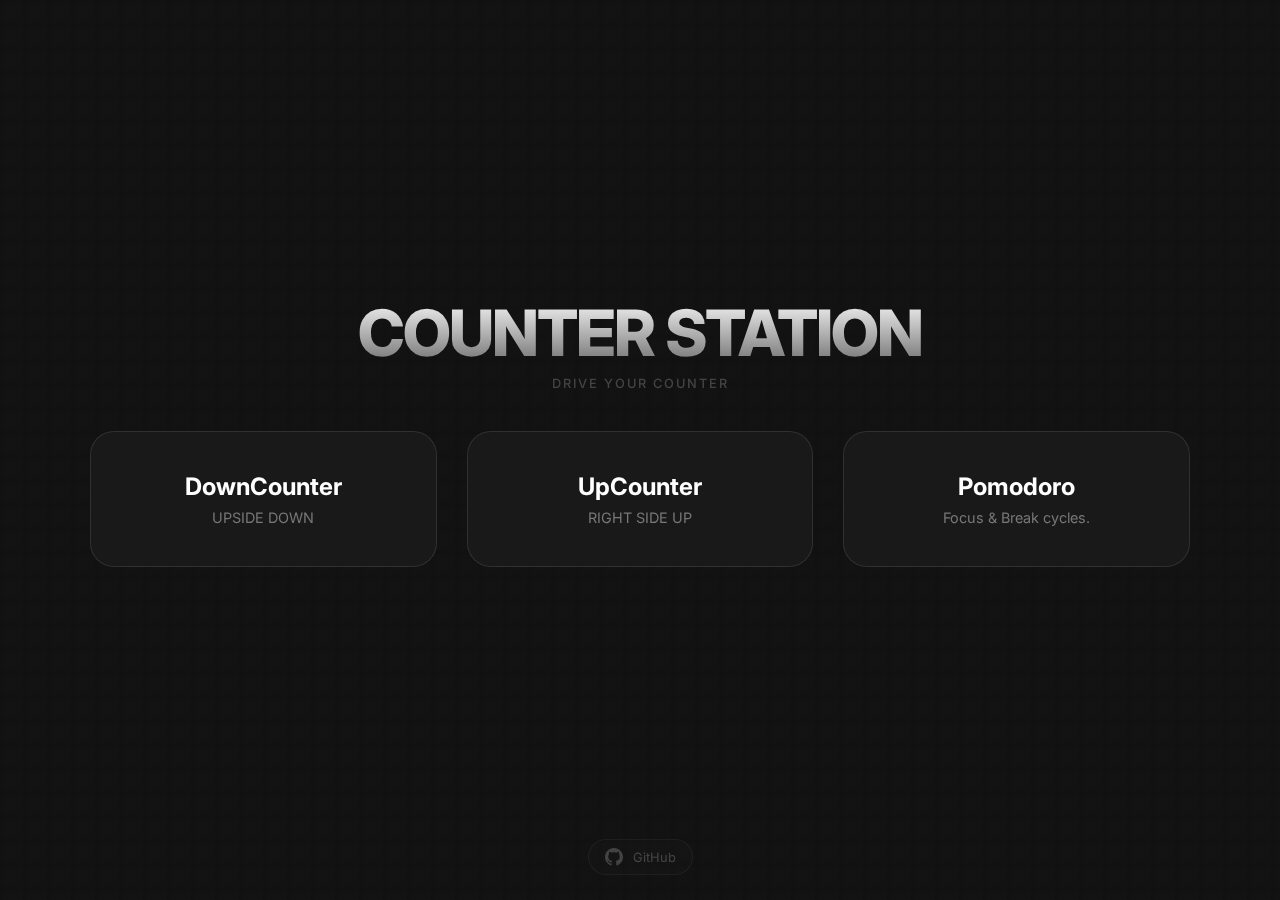
<file: index.html>
<!DOCTYPE html>
<html lang="tr">

<head>
  <meta charset="UTF-8">
  <meta name="viewport" content="width=device-width, initial-scale=1.0">
  <title>Workstation | Dashboard</title>
  <link href="https://fonts.googleapis.com/css2?family=Inter:wght@700;800&display=swap" rel="stylesheet">
  <style>
    :root {
      --bg-color: #121212;
      --text-color: #e0e0e0;
      --accent-color: hsl(342, 97%, 40%);
      --shadow-color: rgba(0, 0, 0, 0.4);
      --font-family: 'Inter', -apple-system, BlinkMacSystemFont, "Segoe UI", Roboto, Helvetica, Arial, sans-serif;
    }

    * {
      box-sizing: border-box;
      margin: 0;
      padding: 0;
    }

    body {
      min-height: 100vh;
      display: flex;
      flex-direction: column;
      font-family: var(--font-family);
      background-color: var(--bg-color);
      color: var(--text-color);
      background-image: url("data:image/svg+xml,%3Csvg xmlns='http://www.w3.org/2000/svg' width='4' height='4' viewBox='0 0 4 4'%3E%3Cpath fill='%239C92AC' fill-opacity='0.03' d='M1 3h1v1H1V3zm2-2h1v1H3V1z'%3E%3C/path%3E%3C/svg%3E");
      overflow-y: auto;
      touch-action: auto;
      position: relative; /* Footer konumlandırması için */
    }

    section.counter {
      display: flex;
      flex-direction: column;
      justify-content: center; /* İÇERİĞİ DİKEYDE ORTALAR */
      align-items: center;
      width: 100%;
      flex-grow: 1; /* Body'nin tüm kalan alanını kaplar */
      padding: 60px 20px 100px 20px; /* Alttan footer payı bırakıldı */
    }

    /* --- Başlık Alanı --- */
    .welcome-text {
      text-align: center;
      margin-bottom: 40px;
      z-index: 10;
    }

    .welcome-text h1 {
      font-size: clamp(2.5rem, 8vw, 4rem);
      letter-spacing: -2px;
      font-weight: 800;
      background: linear-gradient(to bottom, #fff, #666);
      -webkit-background-clip: text;
      -webkit-text-fill-color: transparent;
      margin-bottom: 5px;
    }

    /* --- Dashboard Grid Yapısı --- */
    .dashboard-grid {
      display: grid;
      grid-template-columns: repeat(auto-fit, minmax(280px, 1fr));
      gap: 30px;
      width: 100%;
      max-width: 1100px;
      z-index: 10;
    }

    .nav-card {
      text-decoration: none;
      display: flex;
      flex-direction: column;
      align-items: center;
      justify-content: center;
      padding: 40px 30px;
      background: rgba(255, 255, 255, 0.03);
      border: 1px solid rgba(255, 255, 255, 0.1);
      border-radius: 24px;
      transition: all 0.4s cubic-bezier(0.23, 1, 0.32, 1);
      position: relative;
      overflow: hidden;
      backdrop-filter: blur(10px);
    }

    .nav-card:hover {
      background: rgba(255, 255, 255, 0.07);
      border-color: var(--accent-color);
      transform: translateY(-10px);
      box-shadow: 0 20px 40px rgba(0, 0, 0, 0.5);
    }

    .nav-card h2 {
      color: white;
      font-size: 1.5rem;
      margin-bottom: 8px;
      z-index: 2;
    }

    .nav-card p {
      color: #777;
      font-size: 0.9rem;
      text-align: center;
      z-index: 2;
    }

    .nav-card .icon-blob {
      position: absolute;
      width: 100px;
      height: 100px;
      background: var(--accent-color);
      filter: blur(60px);
      opacity: 0;
      transition: opacity 0.4s;
    }

    .nav-card:hover .icon-blob {
      opacity: 0.2;
    }

    /* --- Arka Plan Grid --- */
    .grid {
      height: 100%;
      width: 100%;
      background-image: linear-gradient(to right, #0f0f10 1px, transparent 1px),
        linear-gradient(to bottom, #0f0f10 1px, transparent 1px);
      background-size: 1.5rem 1.5rem;
      position: fixed;
      top: 0;
      left: 0;
      z-index: -1;
      filter: blur(1px);
    }

    /* --- Footer (SAYFA ALTINA SABİTLENDİ) --- */
    .footer {
      position: absolute;
      bottom: 25px; /* En alttan biraz yukarıda */
      width: 100%;
      display: flex;
      justify-content: center;
      align-items: center;
      z-index: 10;
    }

    .github-link {
      display: flex;
      align-items: center;
      gap: 10px;
      color: rgba(255, 255, 255, 0.2);
      text-decoration: none;
      font-size: 0.8rem;
      padding: 8px 16px;
      border-radius: 30px;
      background: rgba(255, 255, 255, 0.01);
      border: 1px solid rgba(255, 255, 255, 0.05);
      transition: all 0.3s ease;
    }

    .github-link:hover {
      color: #fff;
      background: rgba(226, 3, 77, 0.1);
      border-color: var(--accent-color);
    }

    .github-link svg {
      width: 18px;
      height: 18px;
    }

    /* Mobilde içerik çok uzunsa footer'ın kartların altında kalması için */
    @media (max-height: 700px) {
        .footer {
            position: relative;
            bottom: auto;
            padding: 20px 0;
        }
    }
  </style>
</head>

<body>

  <div class="grid"></div>

  <section class="counter">
    <div class="welcome-text">
      <h1>COUNTER STATION</h1>
      <p style="color: #444; font-weight: 500; text-transform: uppercase; letter-spacing: 2px; font-size: 0.8rem;">DRIVE YOUR COUNTER</p>
    </div>

    <div class="dashboard-grid">
      <a href="downCounter.html" class="nav-card">
        <div class="icon-blob"></div>
        <h2>DownCounter</h2>
        <p>UPSIDE DOWN</p>
      </a>

      <a href="counter.html" class="nav-card">
        <div class="icon-blob"></div>
        <h2>UpCounter</h2>
        <p>RIGHT SIDE UP</p>
      </a>

      <a href="https://guitareren.github.io/pomodorotimer/" class="nav-card">
        <div class="icon-blob"></div>
        <h2>Pomodoro</h2>
        <p>Focus & Break cycles.</p>
      </a>
    </div>
  </section>

  <footer class="footer">
    <a href="https://github.com/guitareren" target="_blank" class="github-link">
      <svg viewBox="0 0 24 24" fill="currentColor" xmlns="http://www.w3.org/2000/svg">
        <path d="M12 0c-6.626 0-12 5.373-12 12 0 5.302 3.438 9.8 8.207 11.387.599.111.793-.261.793-.577v-2.234c-3.338.726-4.033-1.416-4.033-1.416-.546-1.387-1.333-1.756-1.333-1.756-1.089-.745.083-.729.083-.729 1.205.084 1.839 1.237 1.839 1.237 1.07 1.834 2.807 1.304 3.492.997.107-.775.418-1.305.762-1.604-2.665-.305-5.467-1.334-5.467-5.931 0-1.311.469-2.381 1.236-3.221-.124-.303-.535-1.524.117-3.176 0 0 1.008-.322 3.301 1.23.957-.266 1.983-.399 3.003-.404 1.02.005 2.047.138 3.006.404 2.291-1.552 3.297-1.23 3.297-1.23.653 1.653.242 2.874.118 3.176.77.84 1.235 1.911 1.235 3.221 0 4.609-2.807 5.624-5.479 5.921.43.372.823 1.102.823 2.222v3.293c0 .319.192.694.801.576 4.765-1.589 8.199-6.086 8.199-11.386 0-6.627-5.373-12-12-12z" />
      </svg>
      <span>GitHub</span>
    </a>
  </footer>
</body>
</html>
</file>
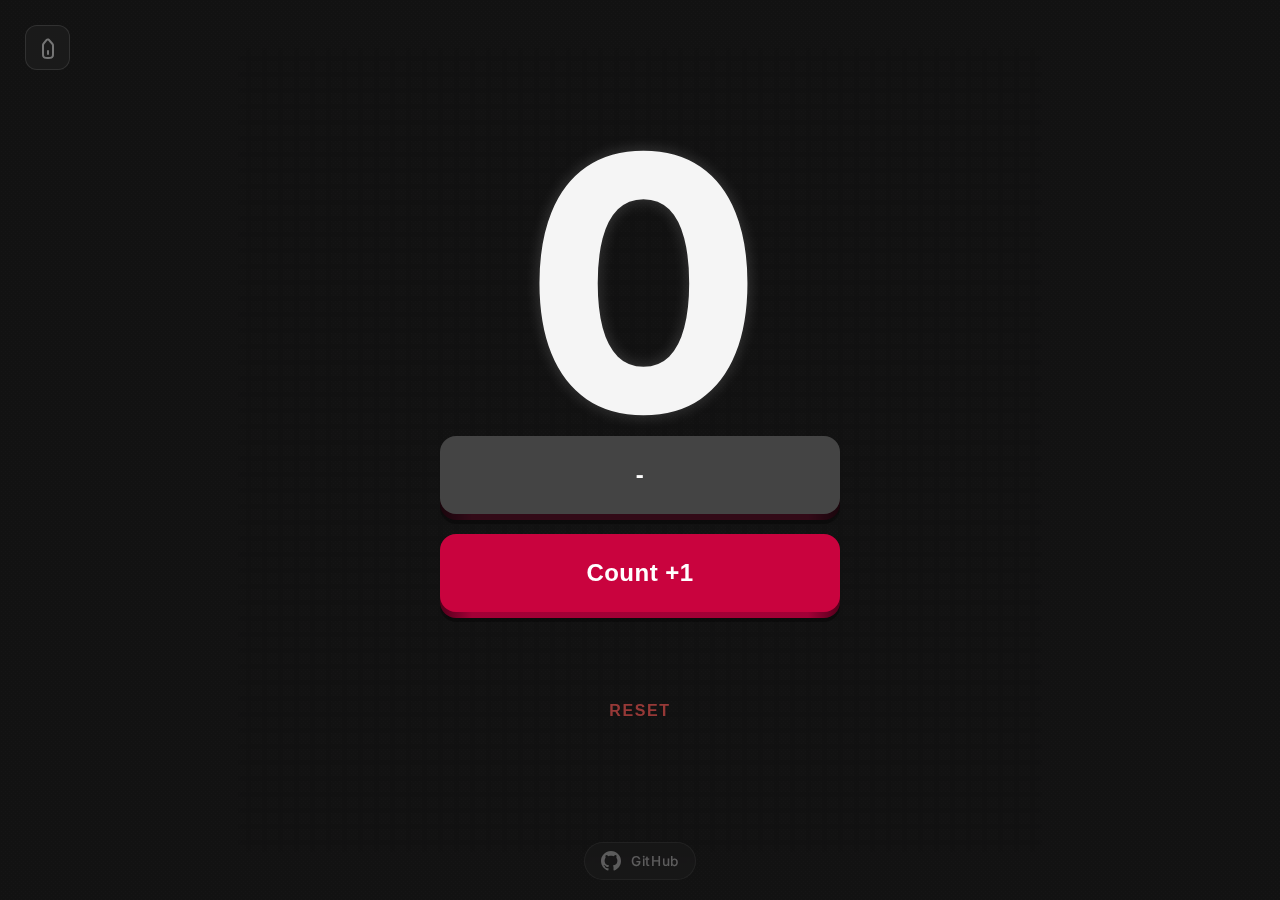
<file: counter.html>
<!DOCTYPE html>
<html lang="tr">

<head>
  <meta charset="UTF-8">
  <meta name="viewport" content="width=device-width, initial-scale=1.0, maximum-scale=1.0, user-scalable=no">
  <title>UpCounter</title>
  <link rel="stylesheet" href="style.css">
  <link href="https://fonts.googleapis.com/css2?family=Inter:wght@700;800&display=swap" rel="stylesheet">

</head>

<body>
  <nav class="home-nav">
    <a href="index.html" class="home-icon-link" aria-label="Go to Home">
      <svg viewBox="0 0 24 24" fill="none" xmlns="http://www.w3.org/2000/svg">
        <path
          d="M12 18V15M7 10.1978V17.2C7 18.8802 7 19.7202 7.32698 20.362C7.6146 20.9265 8.07354 21.3854 8.63803 21.673C9.27976 22 10.1198 22 11.8 22H12.2C13.8802 22 14.7202 22 15.362 21.673C15.9265 21.3854 16.3854 20.9265 16.673 20.362C17 19.7202 17 18.8802 17 17.2V10.1978C17 9.35122 17 8.92791 16.8529 8.54421C16.7058 8.1605 16.4251 7.84547 15.8637 7.21541L13.8637 4.96541C13.1114 4.11904 12.7353 3.69585 12.2864 3.53982C11.8913 3.40248 11.4658 3.42155 11.0838 3.59385C10.6496 3.78964 10.3015 4.22482 9.6052 5.09518L7.94827 7.16635C7.43322 7.81016 7.17569 8.13206 7.08785 8.50294C7 8.87383 7 9.2764 7 10.0815V10.1978Z"
          stroke="currentColor" stroke-width="2" stroke-linecap="round" stroke-linejoin="round" />
      </svg>
    </a>
  </nav>

  <div class="grid"></div>

  <section class="counter">
    <div id="count">0</div>

    <button class="pushable" id="decrement" style="margin-bottom: 20px;">
      <span class="shadow"></span>
      <span class="edge" style="filter: brightness(0.5) saturate(0.5);"></span>
      <span class="front" style="background: #444444;">-</span>
    </button>

    <button class="pushable" id="increment">
      <span class="shadow"></span>
      <span class="edge"></span>
      <span class="front">Count +1</span>
    </button>

    <button id="reset">Reset</button>
  </section>

  <script>

    let count = localStorage.getItem("counter") ? parseInt(localStorage.getItem("counter")) : 0;
    const countDisplay = document.getElementById("count");


    countDisplay.textContent = count;

    // Arttırma (+)
    document.getElementById("increment").addEventListener("click", () => {
      count++;
      countDisplay.textContent = count;
      localStorage.setItem("counter", count);
    });

    // Azaltma (-)
    document.getElementById("decrement").addEventListener("click", () => {
      count--;
      countDisplay.textContent = count;
      localStorage.setItem("counter", count);
    });


    document.getElementById("reset").addEventListener("click", () => {
      count = 0;
      countDisplay.textContent = count;
      localStorage.setItem("counter", count);
    });
  </script>
</body>
<footer class="footer">
  <a href="https://github.com/guitareren" target="_blank" class="github-link" aria-label="GitHub Profile">
    <svg viewBox="0 0 24 24" fill="currentColor" xmlns="http://www.w3.org/2000/svg">
      <path
        d="M12 0c-6.626 0-12 5.373-12 12 0 5.302 3.438 9.8 8.207 11.387.599.111.793-.261.793-.577v-2.234c-3.338.726-4.033-1.416-4.033-1.416-.546-1.387-1.333-1.756-1.333-1.756-1.089-.745.083-.729.083-.729 1.205.084 1.839 1.237 1.839 1.237 1.07 1.834 2.807 1.304 3.492.997.107-.775.418-1.305.762-1.604-2.665-.305-5.467-1.334-5.467-5.931 0-1.311.469-2.381 1.236-3.221-.124-.303-.535-1.524.117-3.176 0 0 1.008-.322 3.301 1.23.957-.266 1.983-.399 3.003-.404 1.02.005 2.047.138 3.006.404 2.291-1.552 3.297-1.23 3.297-1.23.653 1.653.242 2.874.118 3.176.77.84 1.235 1.911 1.235 3.221 0 4.609-2.807 5.624-5.479 5.921.43.372.823 1.102.823 2.222v3.293c0 .319.192.694.801.576 4.765-1.589 8.199-6.086 8.199-11.386 0-6.627-5.373-12-12-12z" />
    </svg>
    <span>GitHub</span>
  </a>
</footer>

</html>
</file>
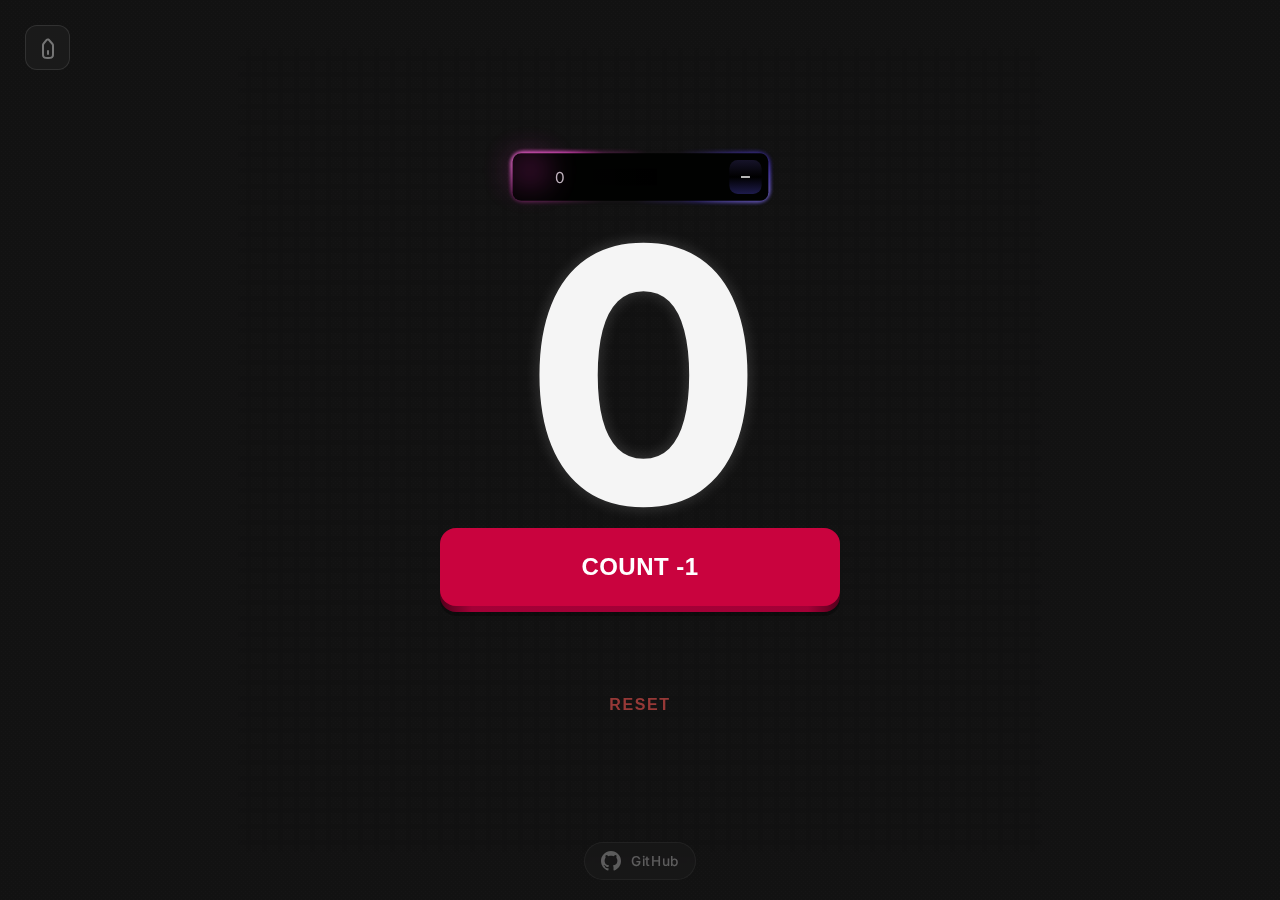
<file: downCounter.html>
<!DOCTYPE html>
<html lang="tr">

<head>
  <meta charset="UTF-8">
  <meta name="viewport" content="width=device-width, initial-scale=1.0, maximum-scale=1.0, user-scalable=no">
  <title>DownCounter Pro</title>
  <link rel="stylesheet" href="style.css">
  <link href="https://fonts.googleapis.com/css2?family=Inter:wght@700;800&display=swap" rel="stylesheet">
</head>

<body>
  <nav class="home-nav">
    <a href="index.html" class="home-icon-link" aria-label="Home">
      <svg viewBox="0 0 24 24" fill="none" stroke="currentColor" xmlns="http://www.w3.org/2000/svg">
        <path
          d="M12 18V15M7 10.1978V17.2C7 18.8802 7 19.7202 7.32698 20.362C7.6146 20.9265 8.07354 21.3854 8.63803 21.673C9.27976 22 10.1198 22 11.8 22H12.2C13.8802 22 14.7202 22 15.362 21.673C15.9265 21.3854 16.3854 20.9265 16.673 20.362C17 19.7202 17 18.8802 17 17.2V10.1978C17 9.35122 17 8.92791 16.8529 8.54421C16.7058 8.1605 16.4251 7.84547 15.8637 7.21541L13.8637 4.96541C13.1114 4.11904 12.7353 3.69585 12.2864 3.53982C11.8913 3.40248 11.4658 3.42155 11.0838 3.59385C10.6496 3.78964 10.3015 4.22482 9.6052 5.09518L7.94827 7.16635C7.43322 7.81016 7.17569 8.13206 7.08785 8.50294C7 8.87383 7 9.2764 7 10.0815V10.1978Z"
          stroke-width="2" stroke-linecap="round" stroke-linejoin="round" />
      </svg>
    </a>
  </nav>
  <div class="grid"></div>

  <section class="counter">
    <div class="input-wrapper-neon">
      <div id="poda">
        <div class="glow"></div>
        <div class="darkBorderBg"></div>
        <div class="white"></div>
        <div class="border"></div>

        <div id="main">
          <input type="number" id="startValueInput" class="input" placeholder="0">
          <div id="input-mask"></div>
          <div id="pink-mask"></div>
          <div id="filter-icon">
            <svg fill="whitesmoke" width="18" height="18" viewBox="0 0 24 24">
              <path d="M19 13H5v-2h14v2z" />
            </svg>
          </div>
        </div>
      </div>
    </div>

    <div id="count">0</div>

    <button class="pushable" id="increment">
      <span class="shadow"></span>
      <span class="edge"></span>
      <span class="front">COUNT -1</span>
    </button>

    <button id="reset">Reset</button>
  </section>

  <script>
    const countDisplay = document.getElementById("count");
    const inputField = document.getElementById("startValueInput");
    const downBtn = document.getElementById("increment");
    const resetBtn = document.getElementById("reset");

    let currentCount = localStorage.getItem("dc_current") ? parseInt(localStorage.getItem("dc_current")) : 0;
    let savedInput = localStorage.getItem("dc_input") ? localStorage.getItem("dc_input") : "";

    countDisplay.textContent = currentCount;
    inputField.value = savedInput;

    inputField.addEventListener("input", () => {
      let val = parseInt(inputField.value);
      currentCount = !isNaN(val) ? val : 0;
      localStorage.setItem("dc_input", inputField.value);
      updateDisplay();
    });

    downBtn.addEventListener("click", () => {
      currentCount--;
      updateDisplay();
    });

    resetBtn.addEventListener("click", () => {
      currentCount = 0;
      inputField.value = "";
      localStorage.removeItem("dc_input");
      updateDisplay();
    });

    function updateDisplay() {
      countDisplay.textContent = currentCount;
      localStorage.setItem("dc_current", currentCount);
    }
  </script>
</body>
<footer class="footer">
  <a href="https://github.com/guitareren" target="_blank" class="github-link" aria-label="GitHub Profile">
    <svg viewBox="0 0 24 24" fill="currentColor" xmlns="http://www.w3.org/2000/svg">
      <path
        d="M12 0c-6.626 0-12 5.373-12 12 0 5.302 3.438 9.8 8.207 11.387.599.111.793-.261.793-.577v-2.234c-3.338.726-4.033-1.416-4.033-1.416-.546-1.387-1.333-1.756-1.333-1.756-1.089-.745.083-.729.083-.729 1.205.084 1.839 1.237 1.839 1.237 1.07 1.834 2.807 1.304 3.492.997.107-.775.418-1.305.762-1.604-2.665-.305-5.467-1.334-5.467-5.931 0-1.311.469-2.381 1.236-3.221-.124-.303-.535-1.524.117-3.176 0 0 1.008-.322 3.301 1.23.957-.266 1.983-.399 3.003-.404 1.02.005 2.047.138 3.006.404 2.291-1.552 3.297-1.23 3.297-1.23.653 1.653.242 2.874.118 3.176.77.84 1.235 1.911 1.235 3.221 0 4.609-2.807 5.624-5.479 5.921.43.372.823 1.102.823 2.222v3.293c0 .319.192.694.801.576 4.765-1.589 8.199-6.086 8.199-11.386 0-6.627-5.373-12-12-12z" />
    </svg>
    <span>GitHub</span>
  </a>
</footer>

</html>
</file>
<file: style.css>
:root {
  --bg-color: #121212;
  --text-color: #e0e0e0;
  --accent-color: hsl(342, 97%, 40%);
  --shadow-color: rgba(0, 0, 0, 0.4);
  --font-family: 'Inter', -apple-system, BlinkMacSystemFont, "Segoe UI", Roboto, Helvetica, Arial, sans-serif;
}

* {
  box-sizing: border-box;
  margin: 0;
  padding: 0;
  -webkit-tap-highlight-color: transparent; /* Mobilde tıklama anındaki mavi kutuyu siler */
  -webkit-touch-callout: none;              /* iOS'ta basılı tutunca çıkan menüyü engeller */
  -webkit-user-select: none;                /* Safari */
  -khtml-user-select: none;                 /* Konqueror HTML */
  -moz-user-select: none;                   /* Firefox */
  -ms-user-select: none;                    /* Internet Explorer/Edge */
  user-select: none;                        /* Standart */
}

body {
  height: 100vh;
  display: flex;
  justify-content: center;
  align-items: center;
  font-family: var(--font-family);
  background-color: var(--bg-color);
  color: var(--text-color);
  overflow: hidden;
  touch-action: pan-x pan-y;
  background-image: url("data:image/svg+xml,%3Csvg xmlns='http://www.w3.org/2000/svg' width='4' height='4' viewBox='0 0 4 4'%3E%3Cpath fill='%239C92AC' fill-opacity='0.03' d='M1 3h1v1H1V3zm2-2h1v1H3V1z'%3E%3C/path%3E%3C/svg%3E");
}


section.counter {
  display: flex;
  flex-direction: column;
  justify-content: center;
  align-items: center;
  width: 100%;
  height: 100%;
  padding: 20px;
  padding-bottom: 5vh;
}

#count {
  font-weight: 800;
  font-size: clamp(8rem, 35vw, 22rem);
  margin-bottom: 2vh;
  color: whitesmoke;
  line-height: 0.8;
  letter-spacing: -0.02em;
  font-variant-numeric: tabular-nums;
  display: flex;
  justify-content: center;
  min-width: 1ch;
  text-shadow: 0 0 15px rgba(245, 245, 245, 0.2);
  animation: countAppear 0.8s cubic-bezier(0.23, 1, 0.32, 1) forwards;
}

@keyframes countAppear {
  from {
    opacity: 0;
    transform: translateY(20px) scale(0.9);
  }

  to {
    opacity: 1;
    transform: translateY(0) scale(1);
  }
}


.pushable {
  position: relative;
  border: none;
  background: transparent;
  padding: 0;
  cursor: pointer;
  outline: none;
  user-select: none;
  touch-action: manipulation;
  width: clamp(200px, 60vw, 400px);
  animation: buttonAppear 0.6s 0.3s cubic-bezier(0.23, 1, 0.32, 1) both;
}

@keyframes buttonAppear {
  from {
    opacity: 0;
    transform: translateY(10px);
  }

  to {
    opacity: 1;
    transform: translateY(0);
  }
}

.shadow {
  position: absolute;
  top: 0;
  left: 0;
  width: 100%;
  height: 100%;
  border-radius: 16px;
  background: hsl(0deg 0% 0% / 0.3);
  will-change: transform;
  transform: translateY(4px);
  transition: transform 600ms cubic-bezier(.3, .7, .4, 1);
}

.edge {
  position: absolute;
  top: 0;
  left: 0;
  width: 100%;
  height: 100%;
  border-radius: 16px;
  background: linear-gradient(to left,
      hsl(340deg 100% 16%) 0%,
      hsl(340deg 100% 32%) 8%,
      hsl(340deg 100% 32%) 92%,
      hsl(340deg 100% 16%) 100%);
}

.front {
  display: block;
  position: relative;
  padding: 25px 0;
  border-radius: 16px;
  font-size: clamp(1.1rem, 5vw, 1.5rem);
  font-weight: 700;
  color: white;
  background: var(--accent-color);
  will-change: transform;
  transform: translateY(-6px);
  transition: transform 600ms cubic-bezier(.3, .7, .4, 1), background 200ms;
  text-align: center;
  letter-spacing: 0.02em;
}

.pushable:hover {
  filter: brightness(105%);
}

.pushable:hover .front {
  transform: translateY(-8px);
  transition: transform 250ms cubic-bezier(.3, .7, .4, 1.5);
}

.pushable:active .front {
  background: rgb(190, 5, 98);
  transform: translateY(-2px);
  transition: transform 34ms;
}

.pushable:hover .shadow {
  transform: translateY(6px);
  transition: transform 250ms cubic-bezier(.3, .7, .4, 1.5);
}

.pushable:active .shadow {
  transform: translateY(2px);
  transition: transform 34ms;
}


#reset {
  background-color: transparent;
  color: #ef5350;
  border: 2px solid transparent;
  font-size: 1rem;
  font-weight: 600;
  padding: 10px 20px;
  border-radius: 8px;
  cursor: pointer;
  margin-top: clamp(5vh, 8vh, 10vh);
  transition: all 0.3s ease;
  text-transform: uppercase;
  letter-spacing: 0.1em;
  opacity: 0.6;
}

#reset:hover {
  opacity: 1;
  background-color: rgba(239, 83, 80, 0.1);
  border-color: rgba(239, 83, 80, 0.2);
}

#reset:active {
  transform: scale(0.95);
}


.input-wrapper-neon {
  display: flex;
  justify-content: center;
  align-items: center;
  margin-bottom: 30px;
  scale: 0.85;
  z-index: 10;
}

.grid {
  height: 800px;
  width: 800px;
  background-image: linear-gradient(to right, #0f0f10 1px, transparent 1px),
    linear-gradient(to bottom, #0f0f10 1px, transparent 1px);
  background-size: 1rem 1rem;
  background-position: center center;
  position: absolute;
  z-index: -1;
  filter: blur(1px);
}


.white,
.border,
.darkBorderBg,
.glow {
  max-height: 70px;
  max-width: 314px;
  height: 100%;
  width: 100%;
  position: absolute;
  overflow: hidden;
  z-index: -1;
  border-radius: 12px;
  filter: blur(3px);
  pointer-events: none;
  
}

#main {
  position: relative;
  z-index: 50;
  
}

.input {
  background-color: #010201;
  border: none;
  width: 301px;
  height: 56px;
  border-radius: 10px;
  color: white;
  padding-inline: 50px;
  font-size: 18px;
  font-family: var(--font-family);
  position: relative;
  z-index: 51;
  pointer-events: auto;
  
}

#poda {
  display: flex;
  align-items: center;
  justify-content: center;
  position: relative;
}

.input::placeholder {
  color: #c0b9c0;
}

.input:focus {
  outline: none;
}

#input-mask,
#pink-mask {
  pointer-events: none;
  position: absolute;
  z-index: 52;
}

#input-mask {
  width: 100px;
  height: 20px;
  background: linear-gradient(90deg, transparent, black);
  top: 18px;
  left: 70px;
}

#pink-mask {
  width: 30px;
  height: 20px;
  background: #cf30aa;
  top: 10px;
  left: 5px;
  filter: blur(20px);
  opacity: 0.8;
  transition: all 2s;
}

.white::before,
.border::before,
.darkBorderBg::before,
.glow:before {
  content: "";
  z-index: -2;
  top: 50%;
  left: 50%;
  position: absolute;
  background-repeat: no-repeat;
  transition: all 2s;
}

.white::before {
  transform: translate(-50%, -50%) rotate(83deg);
  width: 600px;
  height: 600px;
  filter: brightness(1.4);
  background-image: conic-gradient(rgba(0, 0, 0, 0) 0%, #a099d8, rgba(0, 0, 0, 0) 8%, rgba(0, 0, 0, 0) 50%, #dfa2da, rgba(0, 0, 0, 0) 58%);
}

.border::before {
  transform: translate(-50%, -50%) rotate(70deg);
  width: 600px;
  height: 600px;
  filter: brightness(1.3);
  background-image: conic-gradient(#1c191c, #402fb5 5%, #1c191c 14%, #1c191c 50%, #cf30aa 60%, #1c191c 64%);
}

.darkBorderBg::before {
  transform: translate(-50%, -50%) rotate(82deg);
  width: 600px;
  height: 600px;
  background-image: conic-gradient(rgba(0, 0, 0, 0), #18116a, rgba(0, 0, 0, 0) 10%, rgba(0, 0, 0, 0) 50%, #6e1b60, rgba(0, 0, 0, 0) 60%);
}

.glow:before {
  transform: translate(-50%, -50%) rotate(60deg);
  width: 999px;
  height: 999px;
  background-image: conic-gradient(#000, #402fb5 5%, #000 38%, #000 50%, #cf30aa 60%, #000 87%);
}

#poda:hover>.darkBorderBg::before {
  transform: translate(-50%, -50%) rotate(-98deg);
}

#poda:hover>.white::before {
  transform: translate(-50%, -50%) rotate(-97deg);
}

#poda:hover>.border::before {
  transform: translate(-50%, -50%) rotate(-110deg);
}

#poda:focus-within>.darkBorderBg::before {
  transform: translate(-50%, -50%) rotate(442deg);
  transition: all 4s;
}

#poda:focus-within>.white::before {
  transform: translate(-50%, -50%) rotate(443deg);
  transition: all 4s;
}

#poda:focus-within>.border::before {
  transform: translate(-50%, -50%) rotate(430deg);
  transition: all 4s;
}

#filter-icon {
  position: absolute;
  top: 8px;
  right: 8px;
  display: flex;
  align-items: center;
  justify-content: center;
  z-index: 60;
  height: 40px;
  width: 38px;
  border-radius: 10px;
  background: linear-gradient(180deg, #161329, black, #1d1b4b);
  pointer-events: none;
}

@media (min-width: 1200px) {
  section.counter {
    max-width: 1000px;
    margin: 0 auto;
  }
}

.home-nav {
  position: absolute;
  top: 25px;
  left: 25px;
  z-index: 100;
}

.home-icon-link {
  display: flex;
  align-items: center;
  justify-content: center;
  width: 45px;
  height: 45px;
  color: rgba(255, 255, 255, 0.4);
  
  background: rgba(255, 255, 255, 0.03);
  border: 1px solid rgba(255, 255, 255, 0.1);
  border-radius: 12px;
  transition: all 0.4s cubic-bezier(0.23, 1, 0.32, 1);
  backdrop-filter: blur(5px);
}

.home-icon-link svg {
  width: 24px;
  height: 24px;
}

.home-icon-link:hover {
  color: white;
  background: rgba(226, 3, 77, 0.15);
  
  border-color: var(--accent-color);
  transform: translateY(-3px);
  box-shadow: 0 10px 20px rgba(0, 0, 0, 0.3);
}

.footer {
  position: absolute;
  bottom: 20px;
  width: 100%;
  display: flex;
  justify-content: center;
  align-items: center;
  z-index: 10;
}

.github-link {
  display: flex;
  align-items: center;
  gap: 10px;
  color: rgba(255, 255, 255, 0.3);
  text-decoration: none;
  font-size: 0.85rem;
  font-weight: 500;
  letter-spacing: 0.05em;
  padding: 8px 16px;
  border-radius: 20px;
  background: rgba(255, 255, 255, 0.02);
  border: 1px solid rgba(255, 255, 255, 0.05);
  transition: all 0.4s ease;
  backdrop-filter: blur(5px);
}

.github-link svg {
  width: 20px;
  height: 20px;
  transition: transform 0.4s ease;
}

.github-link:hover {
  color: #fff;
  background: rgba(226, 3, 77, 0.1);
  
  border-color: var(--accent-color);
  box-shadow: 0 0 20px rgba(226, 3, 77, 0.2);
}

.github-link:hover svg {
  transform: rotate(360deg) scale(1.1);
}

html, body {
    margin: 0;
    padding: 0;
    width: 100%;
    min-height: 100vh;
    overflow: hidden;
    /* Tarayıcının çift tıkla odaklanma/zoom hareketini tamamen kapatır */
    touch-action: manipulation; 
    /* Metin seçmeyi engeller (sayı artırırken metnin maviye boyanmaması için) */
    user-select: none;
    -webkit-user-select: none;
    overscroll-behavior: none;
}

.pushable, .nav-card, .home-icon-link {
    -webkit-tap-highlight-color: transparent; /* Mobildeki tıklama gölgesini siler */
    outline: none; /* Odaklanma çerçevesini kaldırır */
    user-select: none;
}

.pushable:focus, .nav-card:focus {
  outline: none;
}
</file>
